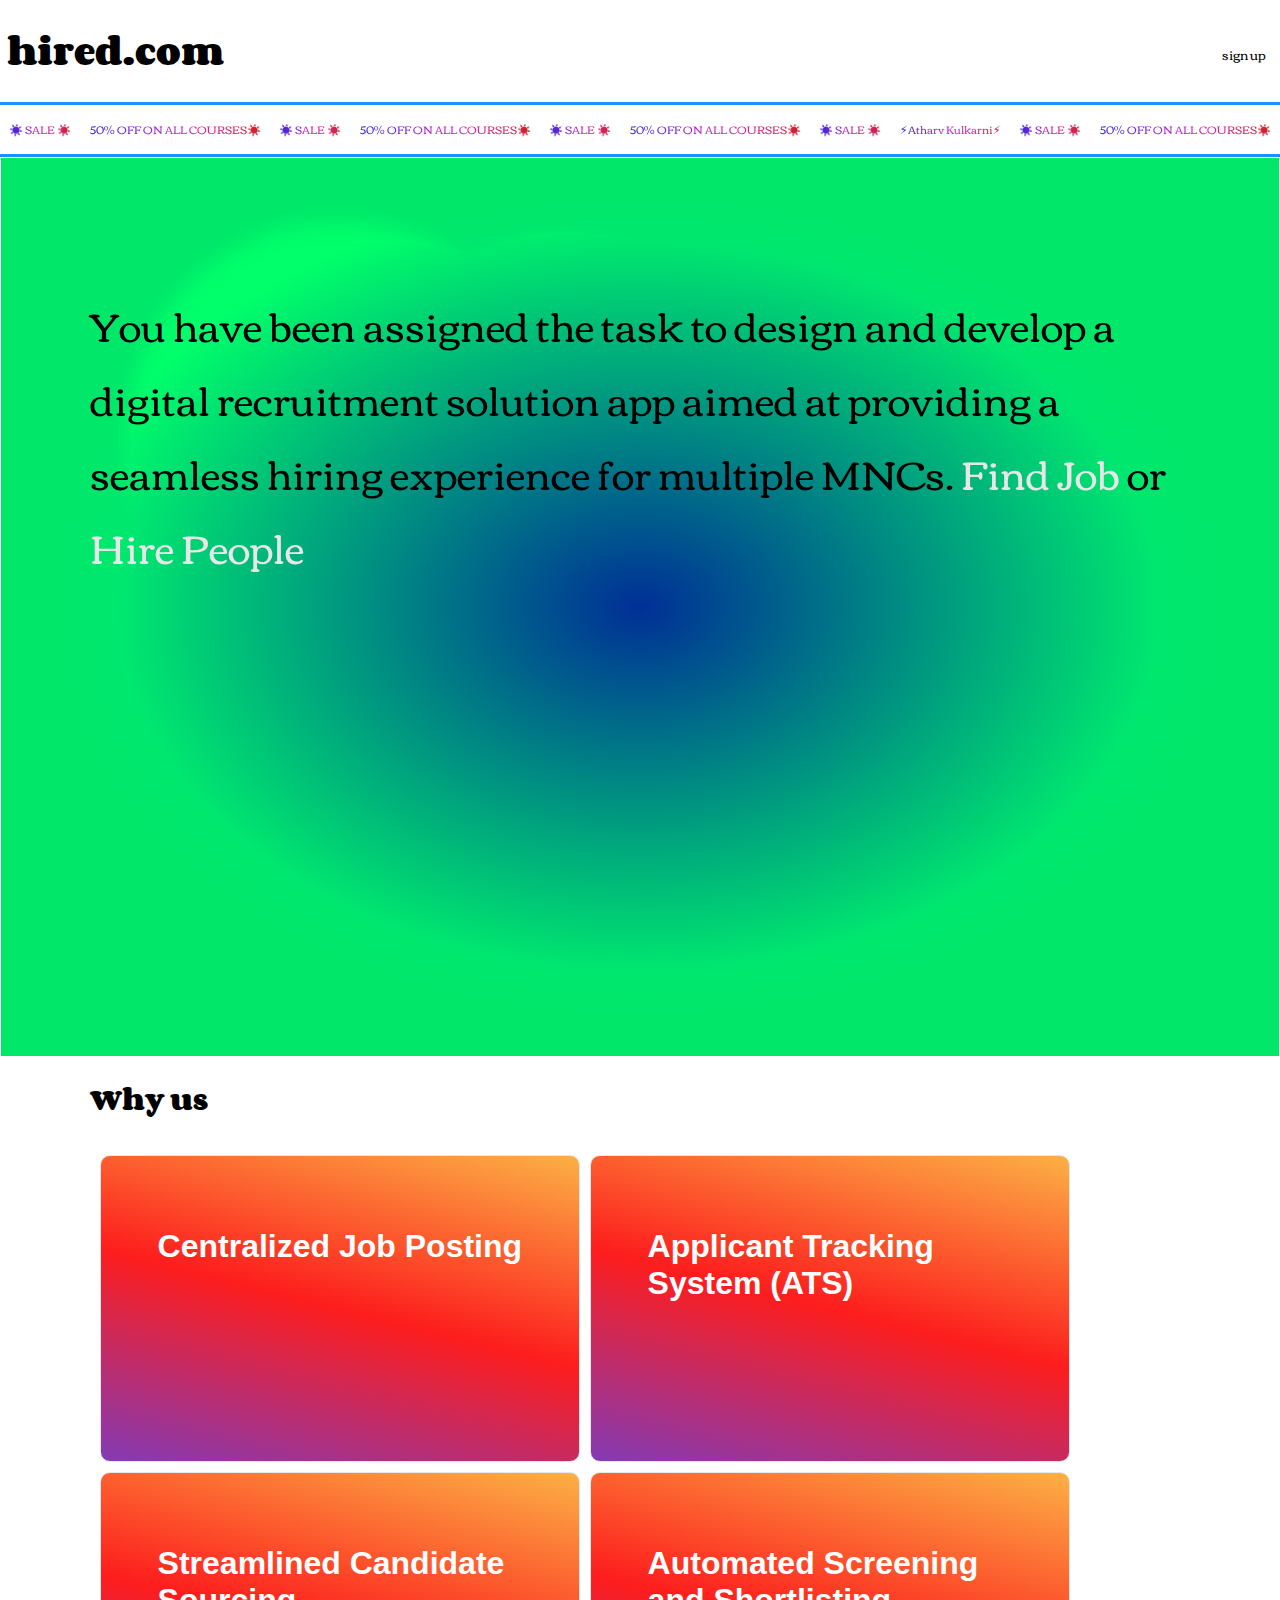
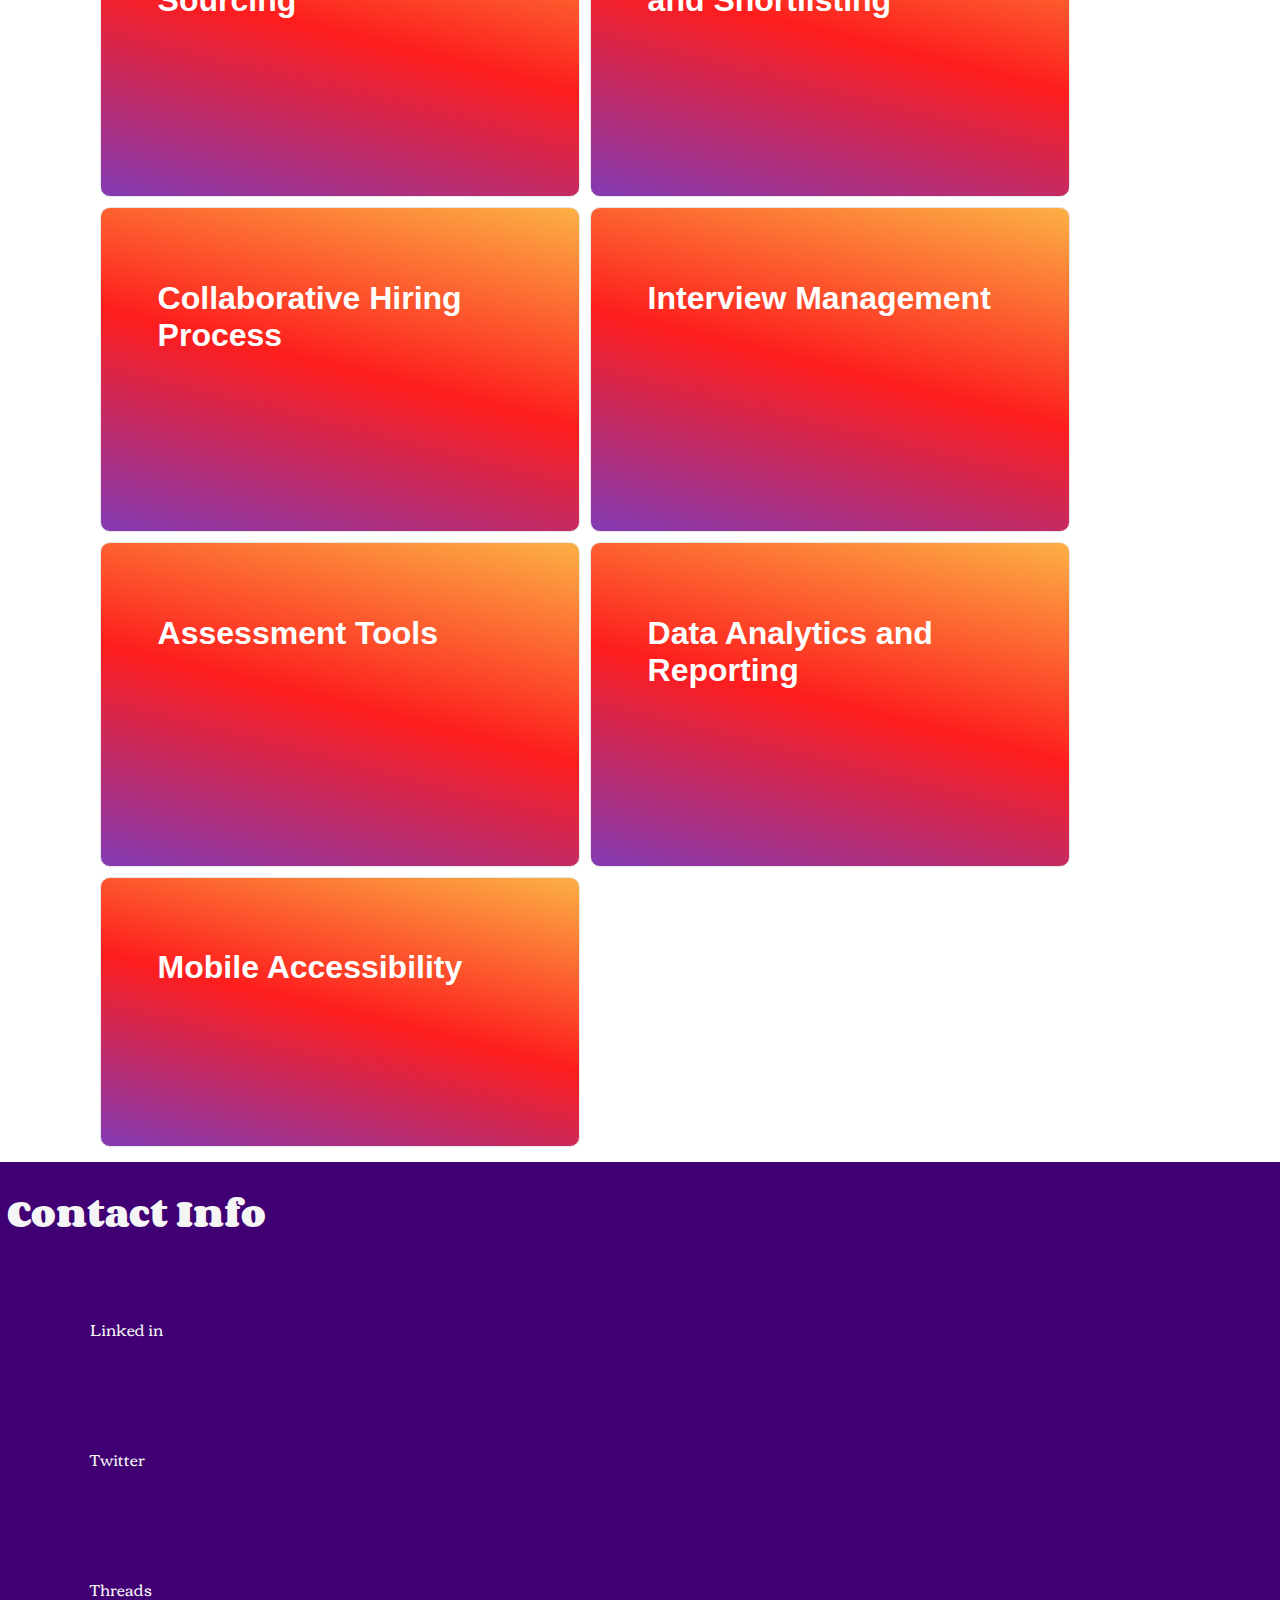
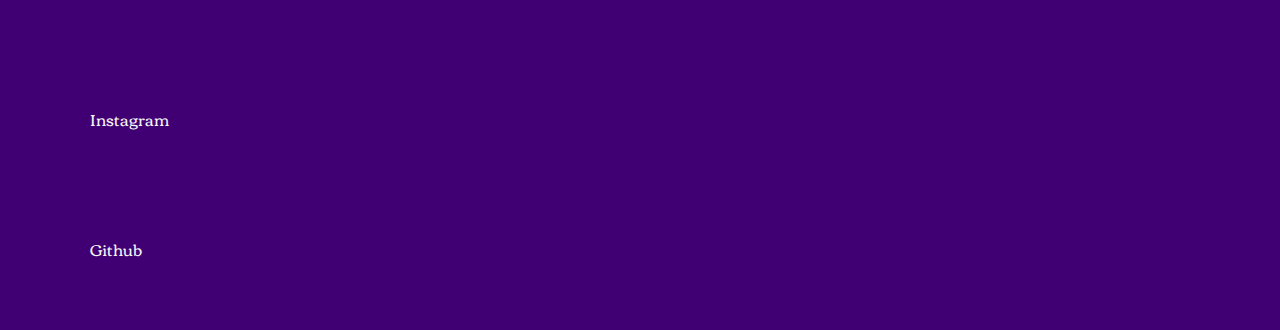
<file: index.html>
<!DOCTYPE html>
<html lang="en">
<head>
    <meta charset="UTF-8">
    <meta name="viewport" content="width=device-width, initial-scale=1.0">
    <link rel="stylesheet"  href="home.css">
    <title>Home</title>
</head>
<body>
    <script src="home.js"></script>
    <div>
        <h1>hired.com</h1>
        <button onclick="signUp()">sign up</button>
    </div>
    <div class="marquee marquee_hoverpause marquee--borders" style="--duration: 100s;   transform: skewY(-0deg);">
        <div class="marquee__group">
          <p class="h4"> ☀️ SALE ☀️ </p>
          <p class="h4" aria-hidden="true"> 50% OFF ON ALL COURSES☀️</p>
          <p class="h4"> ☀️ SALE ☀️ </p>
          <p class="h4" aria-hidden="true"> 50% OFF ON ALL COURSES☀️</p>
          <p class="h4"> ☀️ SALE ☀️ </p>
          <p class="h4" aria-hidden="true"> 50% OFF ON ALL COURSES☀️</p>
          <p class="h4"> ☀️ SALE ☀️ </p>
          <p class="h4" aria-hidden="true"> ⚡Atharv Kulkarni⚡</p>
          <p class="h4"> ☀️ SALE ☀️ </p>
          <p class="h4"> 50% OFF ON ALL COURSES☀️</p>
        </div>
      
    </div>
    


    <div class="frame">
        <p id="home-text">
            You have been assigned the task to design and develop a digital recruitment solution app aimed at providing a seamless hiring experience for multiple MNCs. <a id="find-job-btn" onclick="alert('Page not created yet!')"> Find Job</a> or <a id="hire-people-btn" href="login.html">Hire People</a>
        </p>
        <h1 type="button" id="scroll-btn">Scroll Down</h1>
        <div class="blob blob-1"></div>
        <div class="blob blob-2"></div>
        <div class="blob blob-3"></div>
        <div class="blob blob-4"></div>
        <div class="blob blob-5"></div>
        <div class="gradi gradi-1"></div>
    </div>
    

    <h2 class="why-us-h2">Why us</h2>
        <div class="why-us">
            <div id="feature"><h1>Centralized Job Posting</h1>
                <p>The online recruitment solution allows hiring managers and HR professionals to post job openings on a centralized platform, making it easy to manage and distribute job listings across multiple channels.</p>
            </div>
            <div id="feature"><h1>Applicant Tracking System (ATS)</h1> 
            <p>An integrated ATS enables efficient management of candidate applications, including resume parsing, automated screening, and filtering, saving time and effort in the initial evaluation process.</p>    
            </div>
            <div id="feature"><h1>Streamlined Candidate Sourcing</h1>
            <p>The solution provides access to a vast pool of candidates through online job boards, social media platforms, and professional networks, allowing recruiters to reach a larger audience and find the best-fit candidates quickly.</p>    
            </div>
            <div id="feature"><h1>Automated Screening and Shortlisting</h1> 
            <p>With advanced algorithms and AI-powered screening capabilities, the recruitment solution can automatically match candidate profiles with job requirements, shortlisting the most suitable candidates based on predefined criteria.</p>    
            </div>
            <div id="feature"><h1>Collaborative Hiring Process</h1> 
            <p>The platform facilitates collaboration among hiring team members by providing centralized access to candidate profiles, interview scheduling tools, and communication channels, ensuring a smooth and efficient hiring process.</p>    
            </div>
            <div id="feature"><h1>Interview Management</h1> 
            <p>The solution offers features for scheduling and managing interviews, including calendar integration, automated reminders, and candidate feedback collection, simplifying the interview coordination and feedback collection process.</p>    
            </div>
            <div id="feature"><h1>Assessment Tools</h1> 
            <p>Online recruitment solutions often include built-in assessment tools, such as skill tests, personality assessments, and coding challenges, enabling recruiters to evaluate candidates' abilities and qualifications more effectively.</p>    
            </div>
            <div id="feature"><h1>Data Analytics and Reporting</h1> 
                <p>HR professionals and hiring managers can leverage comprehensive data analytics and reporting features to gain insights into recruitment performance, track key metrics, and make data-driven decisions to optimize the hiring process.</p>    
            </div>
            <div id="feature"><h1>Mobile Accessibility</h1> 
                <p>With mobile-friendly interfaces and dedicated mobile apps, recruiters and hiring managers can access the recruitment solution anytime, anywhere, enabling flexibility and on-the-go hiring management.</p>    
            </div>
        </div>
      

        <div class="footer">
            <h1>Contact Info</h1>
            <ul>
                <li>Linked in</li>
                <li>Twitter</li>
                <li>Threads</li>
                <li>Instagram</li>
                <li>Github</li>
            </ul>
        </div>
    
</body>
</html>
</file>
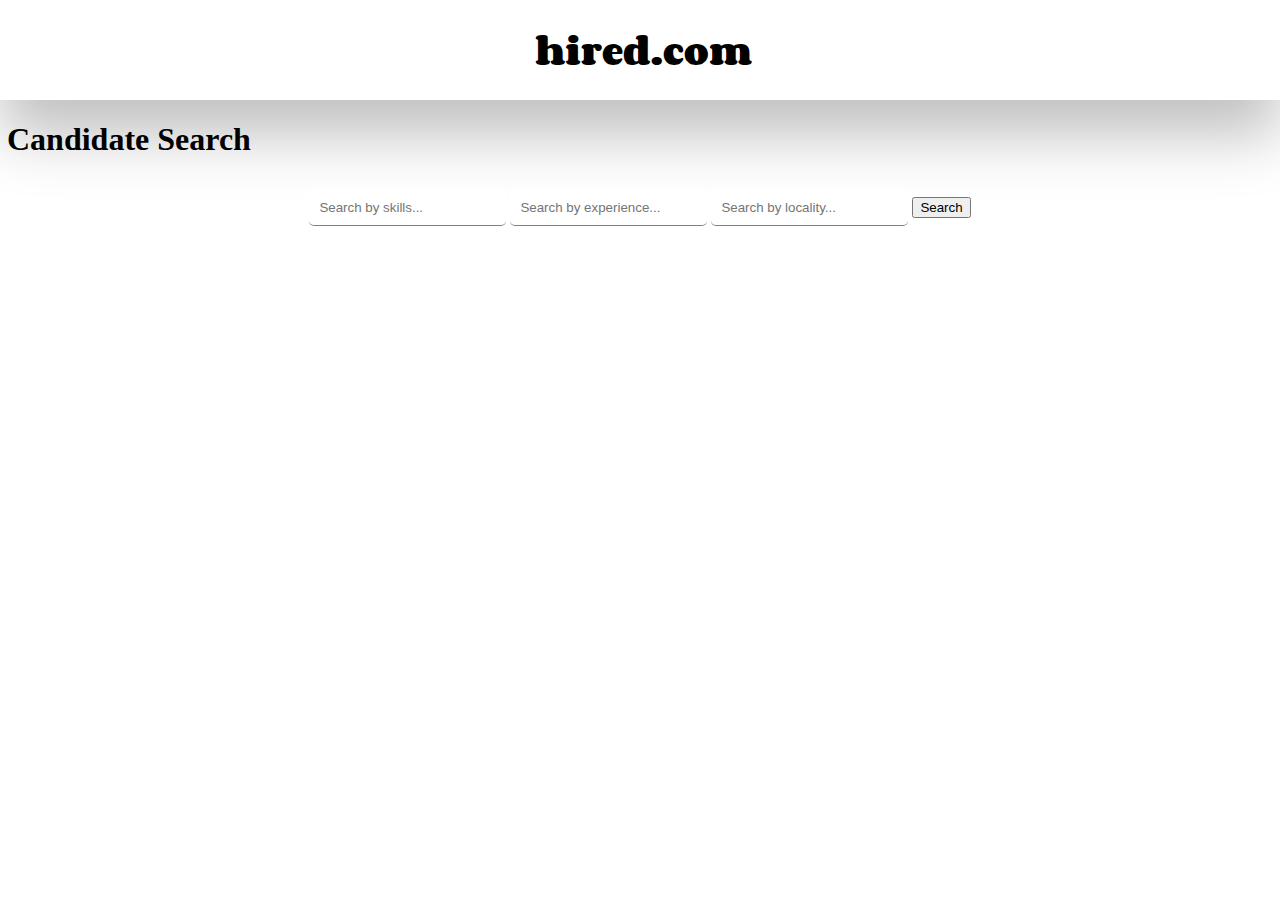
<file: hire.html>
<!DOCTYPE html>
<html lang="en">
<head>
    <meta charset="UTF-8">
    <meta name="viewport" content="width=device-width, initial-scale=1.0">
    <link rel="stylesheet"  href="hire.css">
    <title>Find People | hired.com</title>
</head>
<body>

    <header class="header">
        <div class="container">
          <div class="header__logo">
          <h1 class="header__logo__name">hired.com</h1>
        </div>
     </header>
      
    <h1 id="cr-h1">Candidate Search</h1>
    <div class="search-form">
        <input type="text" id="skills-input" placeholder="Search by skills...">
        <input type="text" id="experience-input" placeholder="Search by experience...">
        <input type="text" id="locality-input" placeholder="Search by locality...">
        <button id="search-button">Search</button>
    </div>
    <div id="search-results">
        <!-- Search results will be dynamically inserted here -->
    </div>
    <script src="hire.js"></script>
      
</body>
    
</html>
</file>
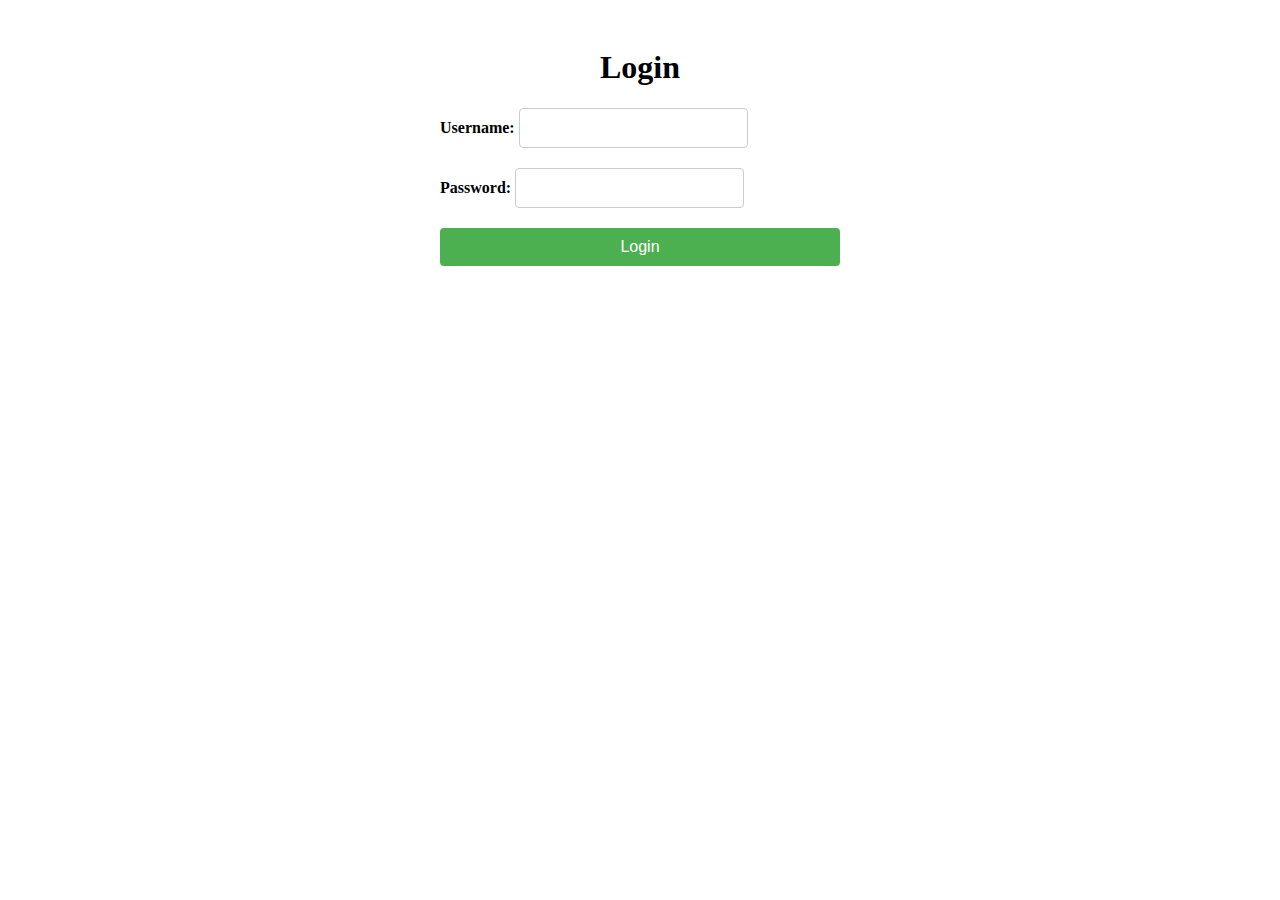
<file: login.html>
<!DOCTYPE html>
<html lang="en">
<head>
  <meta charset="UTF-8">
  <meta name="viewport" content="width=device-width, initial-scale=1.0">
  <link rel="stylesheet" href="login.css">
  <title>Login Page</title>
</head>
<body>
  <div class="container">
    <h1>Login</h1>
    <form id="login-form">
      <div class="form-group">
        <label for="username">Username:</label>
        <input type="text" id="username" name="username" required>
      </div>
      <div class="form-group">
        <label for="password">Password:</label>
        <input type="password" id="password" name="password" required>
      </div>
      <button type="submit">Login</button>
    </form>
  </div>

  <script src="login.js"></script>
</body>
</html>
</file>
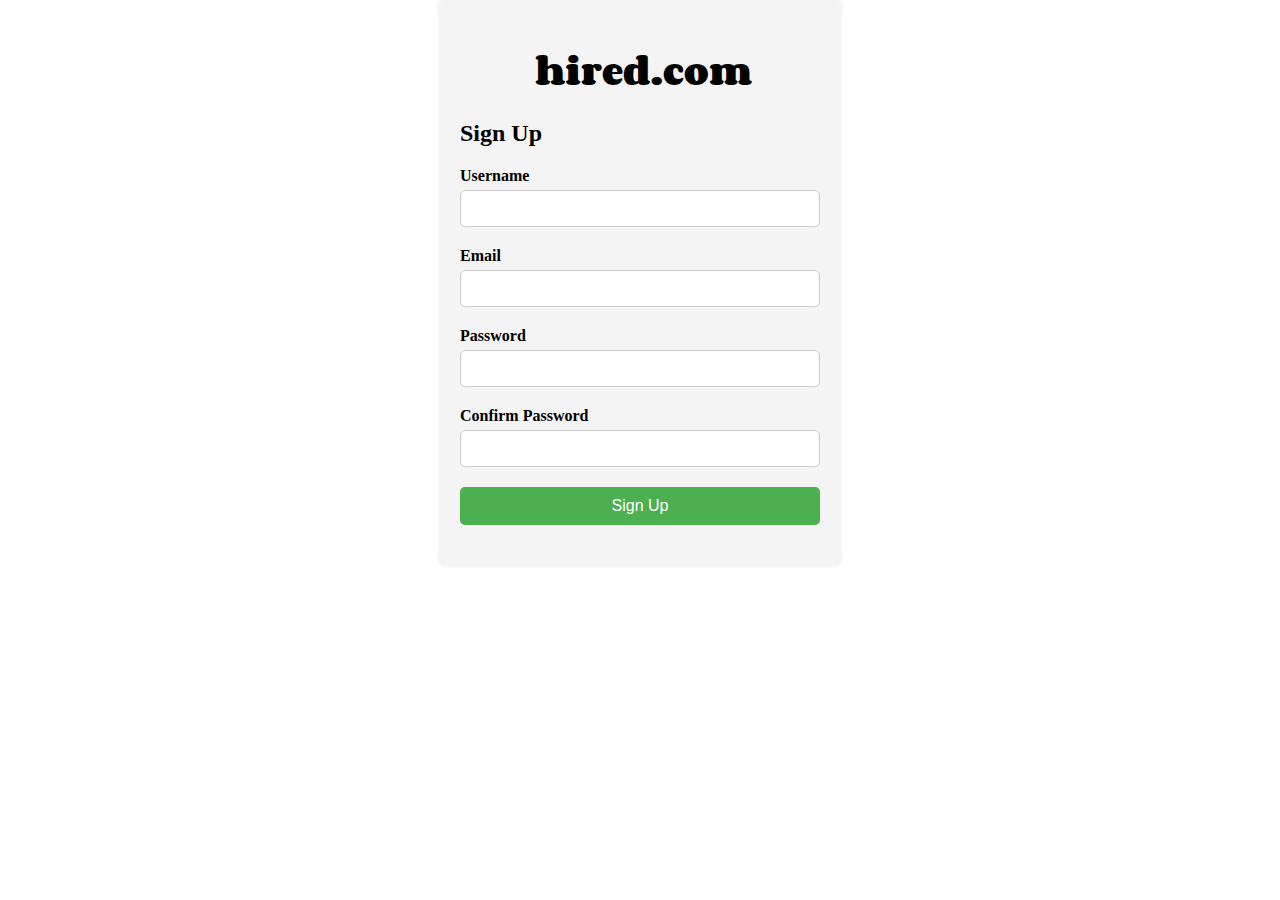
<file: signup.html>
<!DOCTYPE html>
<html lang="en">
<head>
    <meta charset="UTF-8">
    <meta name="viewport" content="width=device-width, initial-scale=1.0">
    <link rel="stylesheet" href="signup.css">
    <title>Signup</title>
</head>
<body>
    <script src="signup.js"></script>
    <div class="container">
        <h1>hired.com</h1>
        <h2>Sign Up</h2>
        <form>
            <div class="form-group">
                <label for="username">Username</label>
                <input type="text" id="username" name="username" required>
            </div>
            <div class="form-group">
                <label for="email">Email</label>
                <input type="email" id="email" name="email" required>
            </div>
            <div class="form-group">
                <label for="password">Password</label>
                <input type="password" id="password" name="password" required>
            </div>
            <div class="form-group">
                <label for="confirm-password">Confirm Password</label>
                <input type="password" id="confirm-password" name="confirm-password" required>
            </div>
            <div class="form-group">
                <button type="submit">Sign Up</button>
            </div>
        </form>
    </div>
</body>
</html>
</file>
<file: home.css>
@import url("https://fonts.googleapis.com/css2?family=Corben:wght@700&display=swap");


html {
    scroll-behavior: smooth;
  }

* {
  box-sizing: border-box;
}

body {
  min-height: 100vh;
  padding: 0;
  margin: 0;
}

h1{
    margin-left: 7px;
}

button{
  font-family: "Corben", system-ui, sans-serif;
  float: right;
  margin-bottom: 20px;
  padding: 10px;
  margin-right: 5px;
  margin-top: -70px;
  background-color: #ffffff;
  border: transparent;
  transition: 0.5s;
}
button:hover{
  font-size: 20px;
  transition: 0.5s;
}

body {
  --space: 0rem;

  display: grid;
  align-content: center;
  /* overflow: hidden; */
  gap: var(--space);
  width: 100%;
  font-family: "Corben", system-ui, sans-serif;
  
}

.marquee {
  --duration: 60s;
  --gap: var(--space);

  display: flex;
  overflow: hidden;
  user-select: none;
  gap: var(--gap);
  margin-bottom: 0%;
  margin-top: 0%;
  font-size: 0.7rem;
  line-height: 1.5;
  height: 50;
}

.marquee__group {
  flex-shrink: 0;
  display: flex;
  align-items: center;
  justify-content: space-around;
  gap: var(--gap);
  min-width: 100%;
  animation: scroll var(--duration) linear infinite;
}

@media (prefers-reduced-motion: reduce) {
  .marquee__group {
    animation-play-state: paused;
  }
}

.marquee__group img {
  max-width: clamp(10rem, 1rem + 2vmin, 20rem);
  aspect-ratio: 1;
  object-fit: cover;
  border-radius: 1rem;
}

.marquee__group p {
  background-image: linear-gradient(
    75deg,
    hsl(240deg 70% 49%) 0%,
    hsl(253deg 70% 49%) 11%,
    hsl(267deg 70% 49%) 22%,
    hsl(280deg 71% 48%) 33%,
    hsl(293deg 71% 48%) 44%,
    hsl(307deg 71% 48%) 56%,
    hsl(320deg 71% 48%) 67%,
    hsl(333deg 72% 48%) 78%,
    hsl(347deg 72% 48%) 89%,
    hsl(0deg 73% 47%) 100%
  );
  -webkit-background-clip: text;
  -webkit-text-fill-color: transparent;
}

.marquee--borders {
  border-block: 3px solid dodgerblue;
  padding-block: 0.3rem;
}

.marquee--reverse .marquee__group {
  animation-direction: reverse;
  animation-delay: calc(var(--duration) / -2);
}

@keyframes scroll {
  0% {
    transform: translateX(0);
  }

  100% {
    transform: translateX(calc(-100% - var(--gap)));
  }
}



.frame {
	border: 0.1rem solid #fff;
	width: 100%;
    height: 100vh;
	aspect-ratio: 1/1;
	position: relative;
	overflow: hidden;
	isolation: isolate;
}

.frame::before {
	content: "";
	position: absolute;
	inset: 0;
	background: #e7e7e7;
	z-index: 2;
	mix-blend-mode: color-dodge;
}

.frame::after {
	content: "";
	position: absolute;
	inset: 0;
	background: #ffffff;
	z-index: 5;
	mix-blend-mode: color-burn;
}

.gradi {
	position: absolute;
	inset: 0;
	background: #0ff;
	mix-blend-mode: darken;
	z-index: 7;
}

.gradi-1 {
	background: radial-gradient(#002f96, #00ff6a 65%);
}

.gradi-2 {
	background: linear-gradient(-45deg, #00aaff, #bc08cc80 65%),
		radial-gradient(#ff0, #9e10976f);
}

.gradi-3 {
	background: radial-gradient(#ff0040, #ffbb00);
}

.gradi-4 {
	background: radial-gradient(circle, #ff81e4, #400074 65%);
}

.blob {
	width: 20rem;
	height: 20rem;
	border-radius: 50%;
	background: #fff;
	position: absolute;
	transform: translate(-50%, -50%);
	filter: blur(0.5rem);
}

.blob-1 {
	top: 35rem;
	left: 24rem;
	animation: blob-1 4s ease-in-out infinite alternate;
}

.blob-2 {
	top: 22rem;
	left: 30rem;
	scale: 0.7;
	animation: blob-2 4s ease-in-out infinite alternate;
}

.blob-3 {
	top: 20rem;
	left: 24rem;
	scale: 1.3;
	animation: blob-3 4s ease-in-out infinite alternate;
}

.blob-4 {
	top: 15rem;
	left: 35rem;
	animation: blob-4 4s ease-in-out infinite alternate;
}

.blob-5 {
	top: 27rem;
	left: 12rem;
	scale: 0.7;
	animation: blob-5 4s ease-in-out infinite alternate;
}

@keyframes blob-1 {
	50% {
		top: 30rem;
		left: 30rem;
	}

	100% {
		top: 25rem;
		left: 35rem;
	}
}

@keyframes blob-2 {
	50% {
		top: 40rem;
		left: 39rem;
		scale: 1.1;
	}

	100% {
		top: 30rem;
		left: 20rem;
		scale: 1;
	}
}

@keyframes blob-3 {
	50% {
		top: 20rem;
		left: 25rem;
	}

	100% {
		top: 10rem;
		left: 30rem;
	}
}

@keyframes blob-4 {
	50% {
		top: 15rem;
		left: 40rem;
	}

	100% {
		top: 25rem;
		left: 20rem;
	}
}

@keyframes blob-5 {
	50% {
		top: 35rem;
		left: 25rem;
	}

	100% {
		top: 40rem;
		left: 20rem;
	}
}


#home-text{
    position: relative;
    font-size: 2.5rem;
    z-index: 8;
    padding: 7%;
    height: 100vh;
}

#find-job-btn{
    position: relative;
    z-index: 8;
    color: #e7e7e7;
    text-decoration: none;
}

#find-job-btn:hover{
    position: relative;
    z-index: 8;
    color: rgb(0, 153, 255);
    text-shadow: 0 3px 0 #ffffff;
    text-decoration: none;
}

#hire-people-btn{
    position: relative;
    z-index: 8;
    color: #e7e7e7;
    text-decoration: none;
}

#hire-people-btn:hover{
    position: relative;
    z-index: 8;
    color: rgb(0, 255, 136);
    text-shadow: 0 3px 0 #ffffff;
    text-decoration: none;
}


.why-us-h2{
    padding-left: 7%;
    /* padding-top: 7%; */
}

.why-us {
    position: relative;
    z-index: 8;
    width: auto;
    padding: 5px;
    margin: 5px;
    padding-left: 7%;
    display: flex;
    flex-wrap: wrap;
    font-family: 'Lucida Sans', 'Lucida Sans Regular', 'Lucida Grande', 'Lucida Sans Unicode', Geneva, Verdana, sans-serif;
}



#feature {
    width: 480px;
    margin: 5px;
    position: relative;
    background-color: rgba(0, 0, 0, 0.3);
    color: #ffffff;
    z-index: 8;
    padding: 50px;
    margin-right: 5px;
    /* overflow: hidden; */
    border: #e7e7e7 1px solid;
    border-radius: 10px;
    background: rgb(131,58,180);
    background: linear-gradient(14deg, rgba(131,58,180,1) 0%, rgba(253,29,29,1) 50%, rgba(252,176,69,1) 100%);
    transition: 1s ease-in-out;
}

#feature:hover p {
    visibility: visible;
}

#feature:hover{
    background: rgb(131,58,180);
    background: linear-gradient(78deg, rgba(131,58,180,1) 0%, rgba(253,29,29,1) 50%, rgba(252,176,69,1) 100%);
    transition: 0.5s ease-in-out;
    transition: 1s;
}

#feature p {
    visibility: hidden;
}


.footer{
    background-color: #400074;
    color: whitesmoke;
}

.footer li{
    display: flex;
    padding: 50px;
}
</file>
<file: hire.css>
@import url("https://fonts.googleapis.com/css2?family=Corben:wght@700&display=swap");


html {
    scroll-behavior: smooth;
  }

* {
  box-sizing: border-box;
}

body {
  min-height: 100vh;
  padding: 0;
  margin: 0;
  
}

h1{
    margin-left: 7px;
}li {
    list-style: none;
  }
  
.container {
  width: 1600px;
  display: flex;
  justify-content: space-around;
  align-items: center;
}
.header {
  font-family: "Corben", system-ui, sans-serif;
  display: flex;
  justify-content: space-around;
  align-items: center;
  height: 100px;
  box-shadow: 0px 35px 60px rgba(0, 0, 0, 0.25);
}

.header__menu {
  display: flex;
  column-gap: 54px;
}

.header__link {
  font-size: 20px;
  /* text-transform: uppercase; */
  color: #6A6A6A;
  text-decoration: none;
  position: relative;
}

.header__link::after {
  content: "";
  width: 0px;
  height: 2px;
  background: blue;
  position: absolute;
  bottom: -5px;
  left: 0;
  transition: 0.3s ease;
}

.header__link:hover::after {
  width: 100%;
  transition: 0.3s ease;
}


cr-h1{
  padding-left: 20px;
  margin-left: 20px;
}

.search-form {
  text-align: center;
  margin-bottom: 20px;
  padding: 10px;
}

#skills-input, #experience-input, #locality-input{
  padding: 10px;
  border: 0px solid gray;
  border-bottom: 1px solid gray;
  border-radius: 5px;
}

#skills-input:hover, #experience-input:hover,#locality-input:hover{
  padding: 10px;
  border: 1px solid gray;
  border-radius: 5px;
}


#search-results{
  display: flex;
  flex-wrap: wrap;
  justify-content: center;
}

.candidate-card {
  width: 400px;
  height: 400px;
  margin: 10px;
  padding: 10px;
  border: 1px solid #ccc;
  border-radius: 5px;
  text-align: center;
  transition: 0.5s;
}

.candidate-card:hover {
  width: 400px;
  height: 400px;
  margin: 10px;
  padding: 10px;
  border: 1px solid #ccc;
  border-radius: 10px;
  text-align: center;
  box-shadow: black 10px 5px 0px;
  transition: 0.5s;
}

.search-container {
  display: flex;
  flex-direction: row;
  gap: 50px;
}

.search-filters {
  width: 300px;
  padding: 80px;
  background-color: #f0f0f0;
}

.search-results {
  flex-grow: 1;
  padding: 50px;
  background-color: #fff;
}

.filter-group {
  margin-bottom: 20px;
}

.filter-group h3 {
  margin: 0 0 10px;
  font-size: 16px;
}

.filter-group input[type="checkbox"],
.filter-group input[type="radio"],
.filter-group select {
  margin-right: 5px;
}

.filter-group label {
  display: block;
  margin-bottom: 5px;
}

.filter-group select {
  width: 100%;
  padding: 5px;
}
</file>
<file: login.css>
.container {
  max-width: 400px;
  margin: 0 auto;
  padding: 20px;
}

h1 {
  text-align: center;
}

form {
  display: flex;
  flex-direction: column;
}

.form-group {
  margin-bottom: 20px;
}

label {
  font-weight: bold;
}

input[type="text"],
input[type="password"] {
  padding: 10px;
  font-size: 16px;
  border-radius: 4px;
  border: 1px solid #ccc;
}

button[type="submit"] {
  padding: 10px 20px;
  font-size: 16px;
  background-color: #4CAF50;
  color: #fff;
  border: none;
  border-radius: 4px;
  cursor: pointer;
}

button[type="submit"]:hover {
  background-color: #45a049;
}
</file>
<file: signup.css>
@import url("https://fonts.googleapis.com/css2?family=Corben:wght@700&display=swap");


html {
    scroll-behavior: smooth;
  }

* {
  box-sizing: border-box;
}

body {
  min-height: 100vh;
  padding: 0;
  margin: 0;
}

h1{
    margin-left: 7px;
    font-family: "Corben", system-ui, sans-serif;
}

.container {
    max-width: 400px;
    margin: 0 auto;
    padding: 20px;
    background-color: #f4f4f4;
    border-radius: 5px;
    box-shadow: 0 0 5px rgba(0, 0, 0, 0.1);
  }
  
  h1 {
    text-align: center;
    margin-bottom: 20px;
  }
  
  .form-group {
    margin-bottom: 20px;
  }
  
  label {
    display: block;
    margin-bottom: 5px;
    font-weight: bold;
  }
  
  input[type="text"],
  input[type="email"],
  input[type="password"] {
    width: 100%;
    padding: 10px;
    border: 1px solid #ccc;
    border-radius: 5px;
    box-sizing: border-box;
  }
  
  button[type="submit"] {
    display: block;
    width: 100%;
    padding: 10px;
    background-color: #4caf50;
    color: #fff;
    border: none;
    border-radius: 5px;
    font-size: 16px;
    cursor: pointer;
  }
  
  button[type="submit"]:hover {
    background-color: #45a049;
  }
</file>
